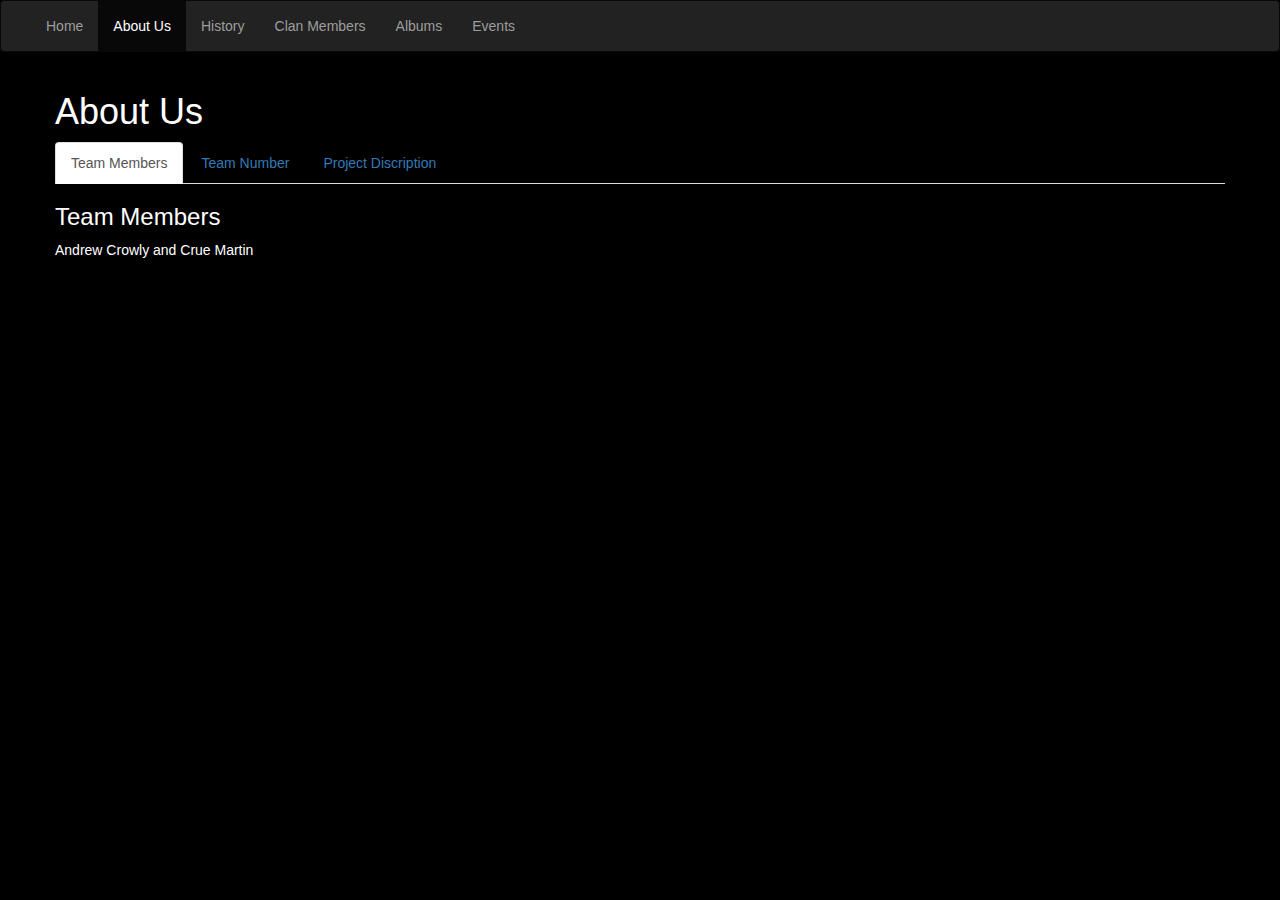
<file: midterm/about.html>
<!DOCTYPE html>
<html>
<head>
	<meta charset="utf-8">
	
	<meta name="viewport" content="width=device-width, initial-scale=1">
	<title>About Us</title>

	<link rel="stylesheet" href="https://maxcdn.bootstrapcdn.com/bootstrap/3.3.7/css/bootstrap.min.css">

	<link rel="stylesheet" type="text/css" href="css/background.css">
</head>
<body>

	<header>
		<nav class="navbar navbar-inverse">
  			<div class="container-fluid">
    			<div class="navbar-header">
      				<button type="button" class="navbar-toggle collapsed" data-toggle="collapse" data-target="#bs-example-navbar-collapse-1">
        			<span class="sr-only">Toggle navigation</span>
        			<span class="icon-bar"></span>
        			<span class="icon-bar"></span>
        			<span class="icon-bar"></span>
      				</button>
      
    			</div>

    			<div class="collapse navbar-collapse" id="bs-example-navbar-collapse-1">
      				<ul class="nav navbar-nav">
        				<li ><a href="index.html">Home <span class="sr-only">(current)</span></a></li>
        				<li class="active"><a href="#">About Us</a></li>
        				<li><a href="history.html">History</a></li>
						<li><a href="members.html">Clan Members</a></li>
						<li ><a href="albums.html">Albums</a></li>
						<li><a href="events.html">Events</a></li>
        
      				</ul>
	    		</div>
	  		</div>
		</nav>
		
		
	</header>

	<main class="container">

		<div class="row">
			<div class="col-m-12">
				<h1>About Us</h1>
			</div>
		</div>

		<div class="row">

			<ul class="nav nav-tabs">
				<li class="active"><a data-toggle="tab" href="#members">Team Members</a></li>
				<li><a data-toggle="tab" href="#number">Team Number</a></li>
				<li><a data-toggle="tab" href="#project">Project Discription</a></li>
				
			</ul>

			<div class="tab-content">
				<div id="members" class="tab-pane fade in active">
					<h3>Team Members</h3>
					<p>Andrew Crowly and Crue Martin</p>
				</div>

				<div id="number" class="tab-pane fade">
					<h3>Team Number</h3>
					<p>5</p>
				</div>

				<div id="project" class="tab-pane fade">
					<h3>Project Discription</h3>
					<p>For the midterm project we decided to make a Band Website for the hip-hop group Wu-Tang Clan. We used six webpages to make the webiste: index.html, about.html, history.html, members.html, albums.html, and events.html. We used a combination of HTML, CSS, Bootstrap and JavaScript to complete the website.</p>
					
				</div>
				
			</div>
			
		</div>

		
	</main>

	<footer>
		
	</footer>


	<!-- jQuery library -->
	<script src="https://ajax.googleapis.com/ajax/libs/jquery/3.3.1/jquery.min.js"></script>

	<!-- Latest compiled JavaScript -->
	<script src="https://maxcdn.bootstrapcdn.com/bootstrap/3.3.7/js/bootstrap.min.js"></script>
</body>
</html>
</file>
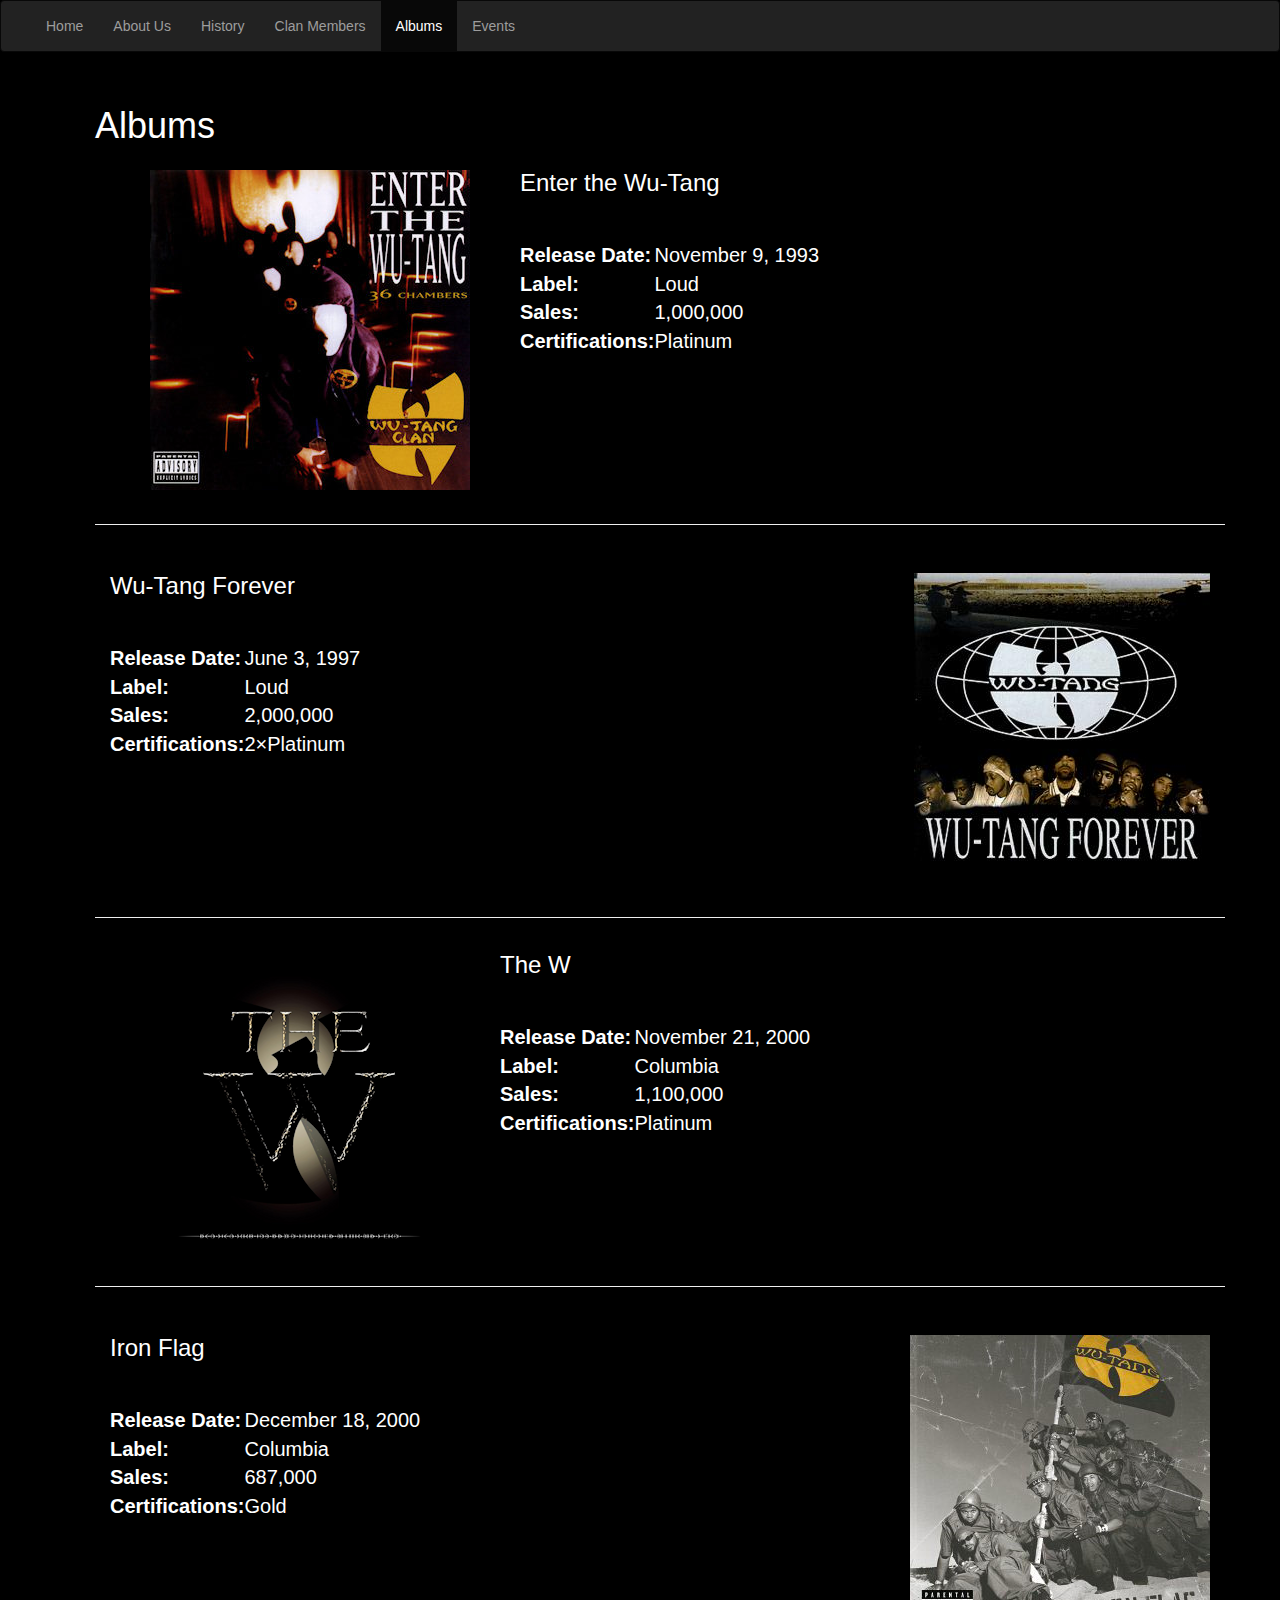
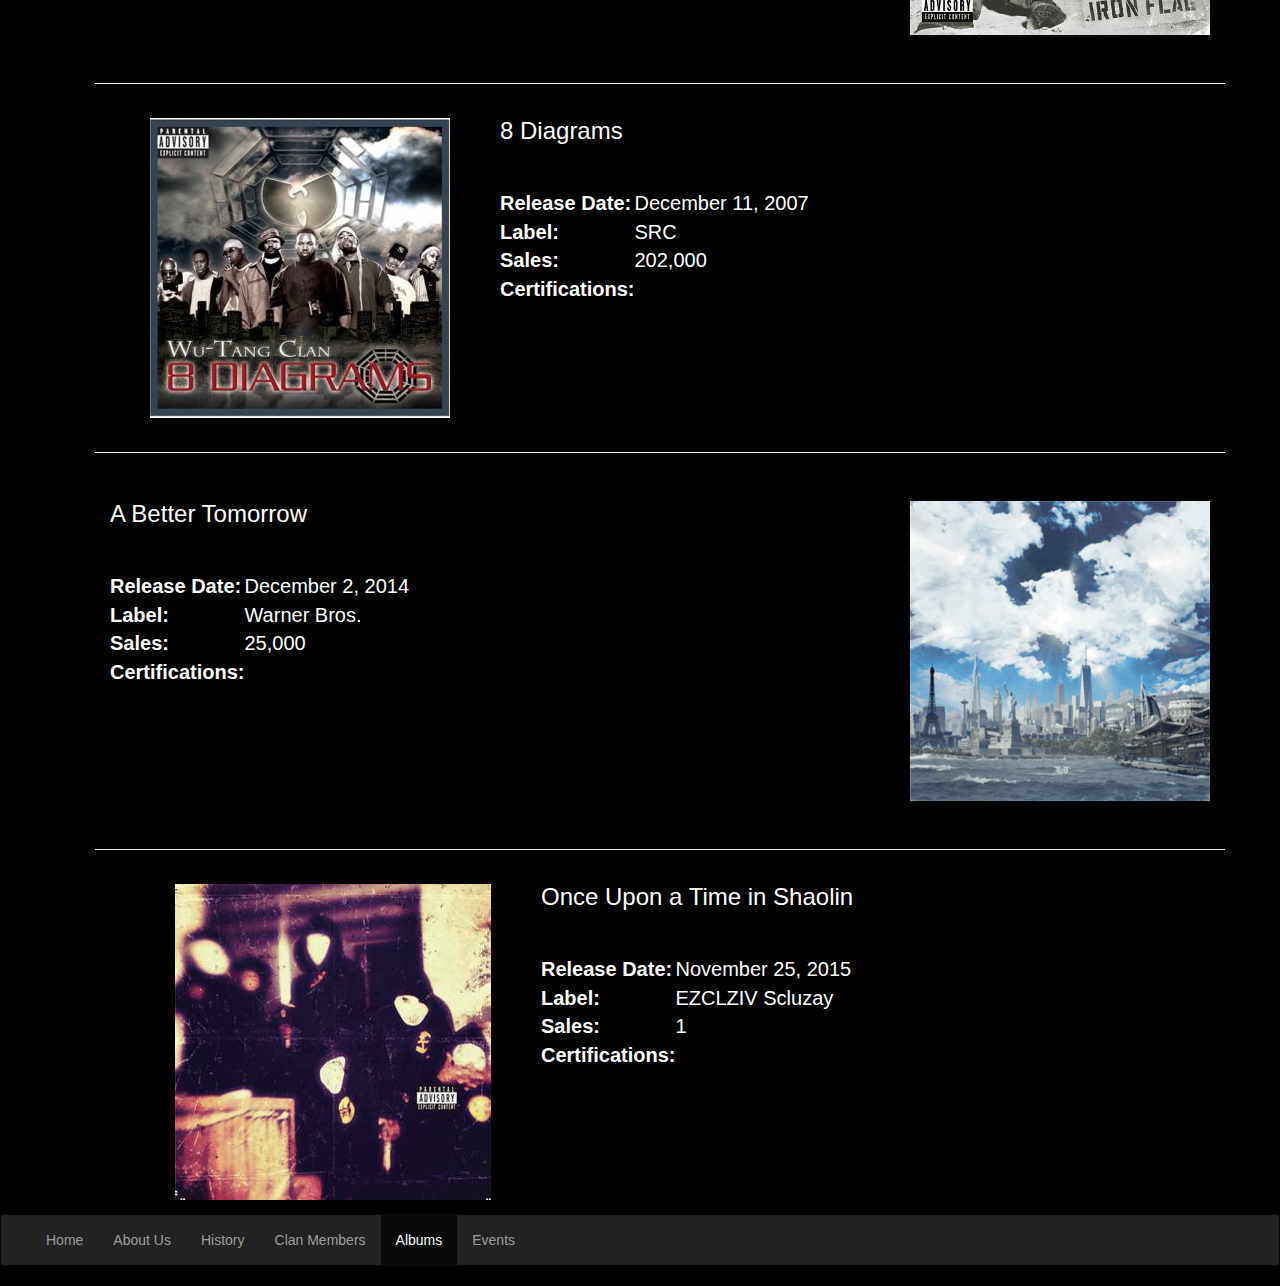
<file: midterm/albums.html>
<!DOCTYPE html>
<html>
<head>
	<meta charset="utf-8">
	<meta name="viewport" content="width=device-width, initial-scale=1">
	<title>Albums</title>

	<link rel="stylesheet" href="https://maxcdn.bootstrapcdn.com/bootstrap/3.3.7/css/bootstrap.min.css">

	<!-- jQuery library -->
	<script src="https://ajax.googleapis.com/ajax/libs/jquery/3.3.1/jquery.min.js"></script>

	<!-- Latest compiled JavaScript -->
	<script src="https://maxcdn.bootstrapcdn.com/bootstrap/3.3.7/js/bootstrap.min.js"></script>

	<link rel="stylesheet" type="text/css" href="css/background.css">

</head>
<body>

	<header >
		<nav class="navbar navbar-inverse">
  			<div class="container-fluid">
    			<div class="navbar-header">
      				<button type="button" class="navbar-toggle collapsed" data-toggle="collapse" data-target="#bs-example-navbar-collapse-1">
        			<span class="sr-only">Toggle navigation</span>
        			<span class="icon-bar"></span>
        			<span class="icon-bar"></span>
        			<span class="icon-bar"></span>
      				</button>
      
    			</div>

    			<div class="collapse navbar-collapse" id="bs-example-navbar-collapse-1">
      				<ul class="nav navbar-nav">
        				<li ><a href="index.html">Home <span class="sr-only">(current)</span></a></li>
        				<li><a href="about.html">About Us</a></li>
        				<li><a href="history.html">History</a></li>
						<li><a href="members.html">Clan Members</a></li>
						<li class="active"><a href="#">Albums</a></li>
						<li><a href="events.html">Events</a></li>
        
      				</ul>
	    		</div>
	  		</div>
		</nav>
		
	</header>

	<main class="container">

		<dir class="row">
			<h1>Albums</h1>
		</dir>
		<!-- first two -->

		<dir class="row">
			<dir class="col-xs-12 col-sm-12 col-md-12 col-lg-12">
				<div class="media">
					<dir class="media-left">
						<a href="images/Wu-TangClanEntertheWu-Tangalbumcover.jpg">
							<img src="images/Wu-TangClanEntertheWu-Tangalbumcover.jpg" class="media-object" alt="Enter the Wu-Tang">
						</a>
						
					</dir>

					<dir class="media-body" style="position: right">
						<h3 class="media-heading">Enter the Wu-Tang</h3>

						<br>
						<br>

						<table style="font-size:15pt">
							<tr>
								<td><strong>Release Date: </strong></td>
								<td>November 9, 1993</td>
							</tr>
							<tr>
								<td><strong>Label:</strong></td>
								<td>Loud</td>
							</tr>
							<tr>
								<td><strong>Sales:</strong></td>
								<td>1,000,000</td>
							</tr>
							<tr>
								<td><strong>Certifications:</strong></td>
								<td>Platinum</td>
							</tr>
							
						</table>
						
					</dir>
					
				</div>
			</dir>
			
		</dir>

		<dir class="row">
			<hr>
		</dir>


		<div class="row">
			<dir class="col-xs-12 col-sm-12 col-md-12 col-lg-12">
				<div class="media">
					<dir class="media-body">
						<h3 class="media-heading">Wu-Tang Forever</h3>
						<br>
						<br>

						<table style="font-size:15pt">
							<tr>
								<td><strong>Release Date: </strong></td>
								<td>June 3, 1997</td>
							</tr>
							<tr>
								<td><strong>Label:</strong></td>
								<td>Loud</td>
							</tr>
							<tr>
								<td><strong>Sales:</strong></td>
								<td>2,000,000</td>
							</tr>
							<tr>
								<td><strong>Certifications:</strong></td>
								<td> 2&times;Platinum</td>
							</tr>
							
						</table>
						
					</dir>
					<div class="media-right">
						<a href="images/Wu-Tang_Forever.jpg">
							<img src="images/Wu-Tang_Forever.jpg" alt="Wu-Tang Forever" class="media-object">
						</a>
						
					</div>
				</div>
			</dir>
		</div>

		<dir class="row">
			<hr>
		</dir>

		<dir class="row">
			<dir class="col-xs-12 col-sm-12 col-md-12 col-lg-12">
				<div class="media">
					<dir class="media-left">
						<a href="images/Wu-Tang_Clan_-_The_W.png">
							<img src="images/Wu-Tang_Clan_-_The_W.png" class="media-object" alt="The W">
						</a>
						
					</dir>

					<dir class="media-body">
						<h3 class="media-heading">The W</h3>

						<br>
						<br>

						<table style="font-size:15pt">
							<tr>
								<td><strong>Release Date: </strong></td>
								<td>November 21, 2000</td>
							</tr>
							<tr>
								<td><strong>Label:</strong></td>
								<td>Columbia</td>
							</tr>
							<tr>
								<td><strong>Sales:</strong></td>
								<td>1,100,000</td>
							</tr>
							<tr>
								<td><strong>Certifications:</strong></td>
								<td>Platinum</td>
							</tr>
							
						</table>
						
					</dir>
					
				</div>
			</dir>
			
		</dir>

		<dir class="row">
			<hr>
		</dir>

		<div class="row">
			<dir class="col-xs-12 col-sm-12 col-md-12 col-lg-12">
				<div class="media">
					<dir class="media-body">
						<h3 class="media-heading">Iron Flag</h3>
						<br>
						<br>

						<table style="font-size:15pt">
							<tr>
								<td><strong>Release Date: </strong></td>
								<td>December 18, 2000</td>
							</tr>
							<tr>
								<td><strong>Label:</strong></td>
								<td>Columbia</td>
							</tr>
							<tr>
								<td><strong>Sales:</strong></td>
								<td>687,000</td>
							</tr>
							<tr>
								<td><strong>Certifications:</strong></td>
								<td>Gold</td>
							</tr>
							
						</table>
						
					</dir>
					<div class="media-right">
						<a href="images/Ironflagcover.jpg">
							<img src="images/Ironflagcover.jpg" alt="Iron Flag" class="media-object">
						</a>
						
					</div>
				</div>
			</dir>
		</div>

		<dir class="row">
			<hr>
		</dir>

		<dir class="row">
			<dir class="col-xs-12 col-sm-12 col-md-12 col-lg-12">
				<div class="media">
					<dir class="media-left">
						<a href="images/WuTang8Diagrams.jpg">
							<img src="images/WuTang8Diagrams.jpg" class="media-object" alt="8 Diagrams">
						</a>
						
					</dir>

					<dir class="media-body">
						<h3 class="media-heading">8 Diagrams</h3>

						<br>
						<br>

						<table style="font-size:15pt">
							<tr>
								<td><strong>Release Date: </strong></td>
								<td>December 11, 2007</td>
							</tr>
							<tr>
								<td><strong>Label:</strong></td>
								<td>SRC</td>
							</tr>
							<tr>
								<td><strong>Sales:</strong></td>
								<td>202,000</td>
							</tr>
							<tr>
								<td><strong>Certifications:</strong></td>
								<td></td>
							</tr>
							
						</table>
						
					</dir>
					
				</div>
			</dir>
			
		</dir>

		<dir class="row">
			<hr>
		</dir>

		<div class="row">
			<dir class="col-xs-12 col-sm-12 col-md-12 col-lg-12">
				<div class="media">
					<dir class="media-body">
						<h3 class="media-heading">A Better Tomorrow</h3>
						<br>
						<br>

						<table style="font-size:15pt">
							<tr>
								<td><strong>Release Date: </strong></td>
								<td>December 2, 2014</td>
							</tr>
							<tr>
								<td><strong>Label:</strong></td>
								<td>Warner Bros.</td>
							</tr>
							<tr>
								<td><strong>Sales:</strong></td>
								<td>25,000</td>
							</tr>
							<tr>
								<td><strong>Certifications:</strong></td>
								<td></td>
							</tr>
							
						</table>
						
					</dir>
					<div class="media-right">
						<a href="images/Wu-Tang_Clan_A_Better_Tomorrow.jpg">
							<img src="images/Wu-Tang_Clan_A_Better_Tomorrow.jpg" alt="A Better Tomorrow" class="media-object">
						</a>
						
					</div>
				</div>
			</dir>
		</div>

		<dir class="row">
			<hr>
		</dir>

		<dir class="row">
			<dir class="col-s-12 col-m-12 col-l-12">
				<div class="media">
					<dir class="media-left">
						<a href="images/Once_Upon_A_Time_In_Shaolin_cover.jpg">
							<img src="images/Once_Upon_A_Time_In_Shaolin_cover.jpg" class="media-object" alt="Once Upon a Time in Shaolin">
						</a>
						
					</dir>

					<dir class="media-body">
						<h3 class="media-heading">Once Upon a Time in Shaolin</h3>

						<br>
						<br>

						<table style="font-size:15pt">
							<tr>
								<td><strong>Release Date: </strong></td>
								<td>November 25, 2015</td>
							</tr>
							<tr>
								<td><strong>Label:</strong></td>
								<td>EZCLZIV Scluzay</td>
							</tr>
							<tr>
								<td><strong>Sales:</strong></td>
								<td>1</td>
							</tr>
							<tr>
								<td><strong>Certifications:</strong></td>
								<td></td>
							</tr>
							
						</table>
						
					</dir>
					
				</div>
			</dir>
			
		</dir>

			
			
	</main>


	<footer>

		<nav class="navbar navbar-inverse">
  			<div class="container-fluid">
    			<div class="navbar-header">
      				<button type="button" class="navbar-toggle collapsed" data-toggle="collapse" data-target="#bs-example-navbar-collapse-1">
        			<span class="sr-only">Toggle navigation</span>
        			<span class="icon-bar"></span>
        			<span class="icon-bar"></span>
        			<span class="icon-bar"></span>
      				</button>
      
    			</div>

    			<div class="collapse navbar-collapse" id="bs-example-navbar-collapse-1">
      				<ul class="nav navbar-nav">
        				<li ><a href="index.html">Home <span class="sr-only">(current)</span></a></li>
        				<li><a href="about.html">About Us</a></li>
        				<li><a href="history.html">History</a></li>
						<li><a href="members.html">Clan Members</a></li>
						<li class="active"><a href="#">Albums</a></li>
						<li><a href="events.html">Events</a></li>
        
      				</ul>
	    		</div>
	  		</div>
		</nav>
		
		
	</footer>



	
</body>
</html>
</file>
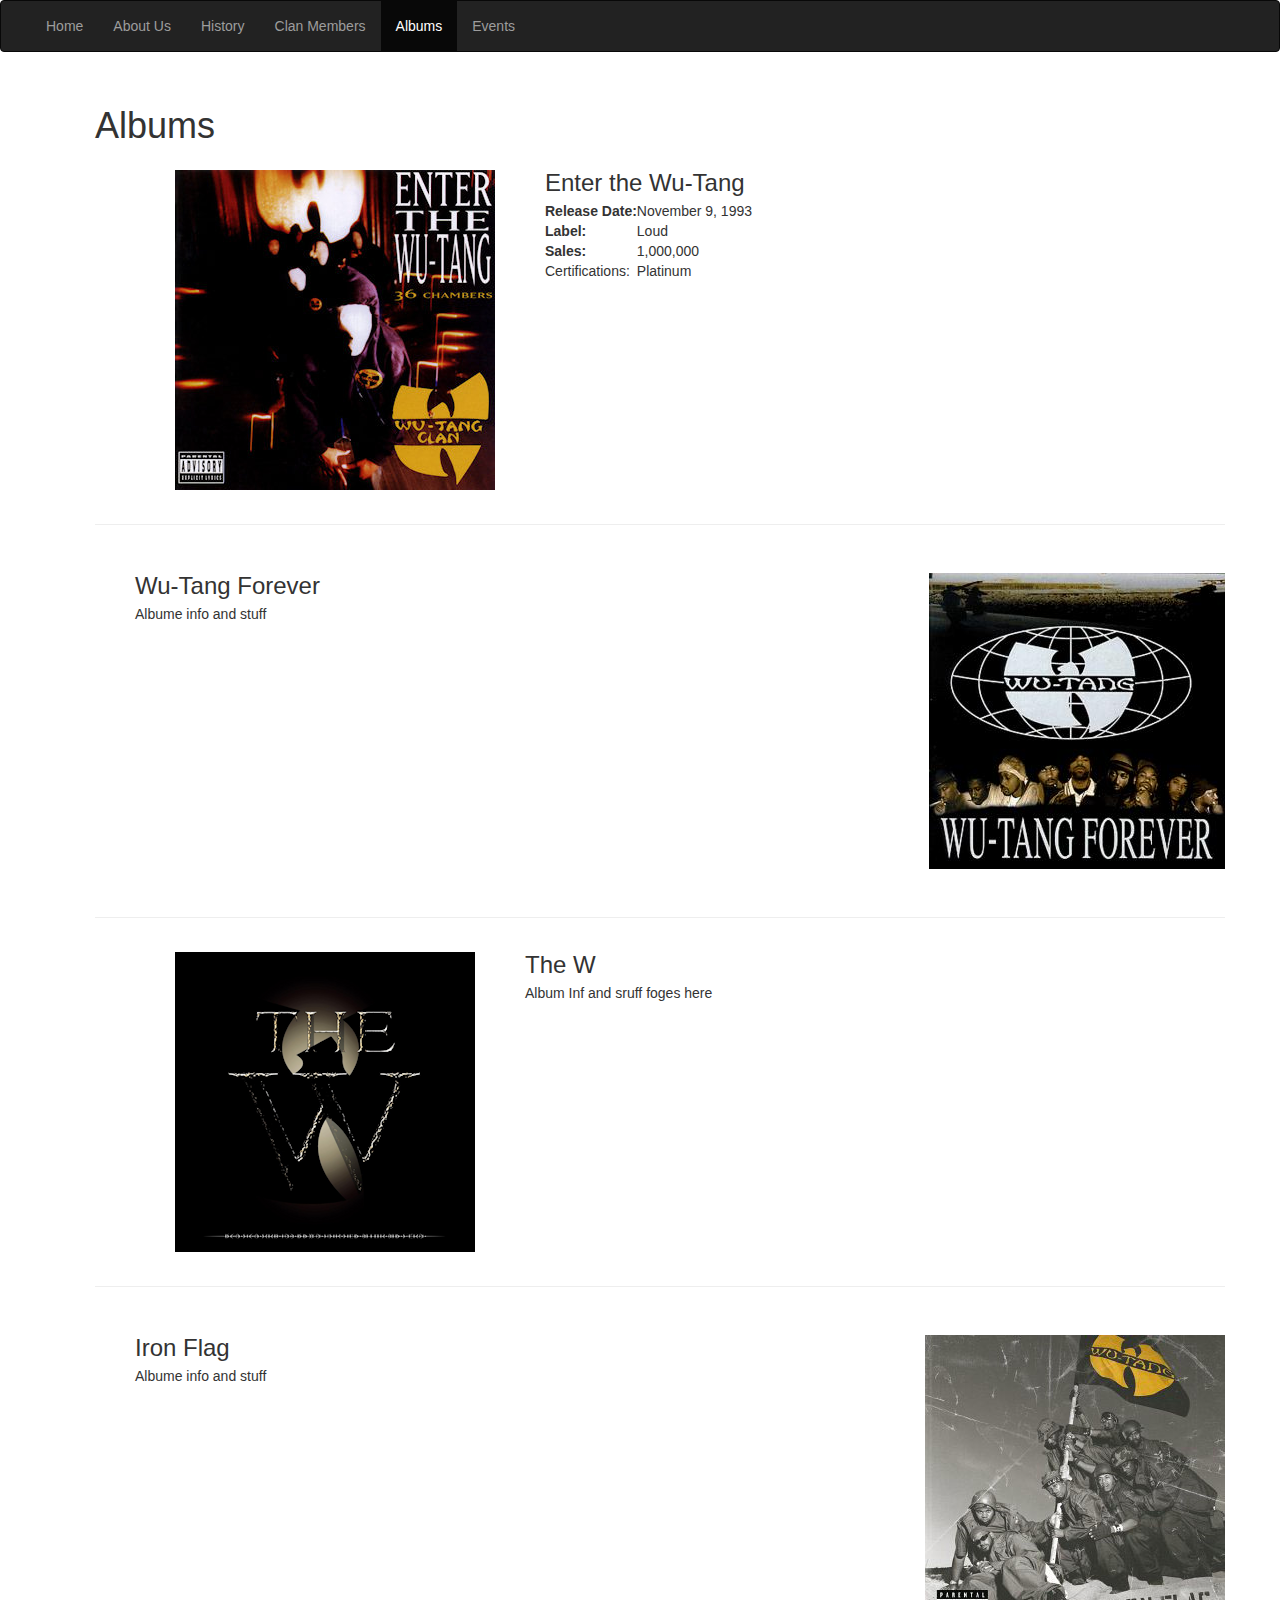
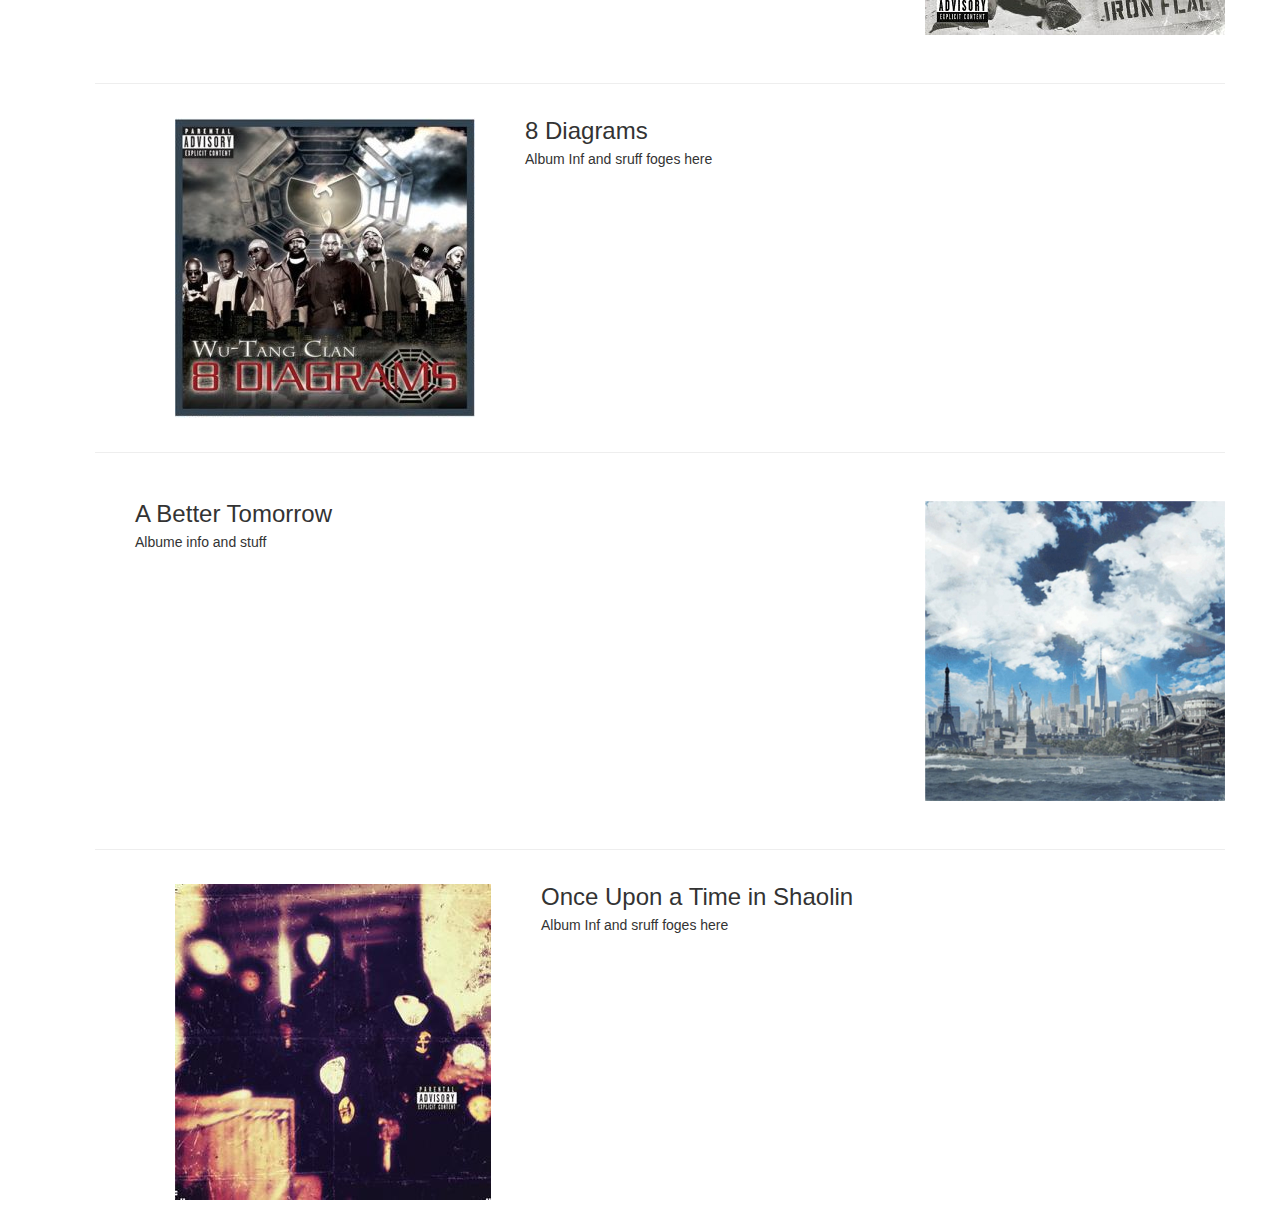
<file: midterm/disc.html>
<!DOCTYPE html>
<html>
<head>
	<meta charset="utf-8">
	<meta name="viewport" content="width=device-width, initial-scale=1">
	<title>Discographey</title>

	<link rel="stylesheet" href="https://maxcdn.bootstrapcdn.com/bootstrap/3.3.7/css/bootstrap.min.css">


</head>
<body>

	<header >
		<nav class="navbar navbar-inverse">
  			<div class="container-fluid">
    			<div class="navbar-header">
      				<button type="button" class="navbar-toggle collapsed" data-toggle="collapse" data-target="#bs-example-navbar-collapse-1">
        			<span class="sr-only">Toggle navigation</span>
        			<span class="icon-bar"></span>
        			<span class="icon-bar"></span>
        			<span class="icon-bar"></span>
      				</button>
      
    			</div>

    			<div class="collapse navbar-collapse" id="bs-example-navbar-collapse-1">
      				<ul class="nav navbar-nav">
        				<li ><a href="#index.html">Home <span class="sr-only">(current)</span></a></li>
        				<li><a href="#">About Us</a></li>
        				<li><a href="#">History</a></li>
						<li><a href="#">Clan Members</a></li>
						<li class="active"><a href="#">Albums</a></li>
						<li><a href="#">Events</a></li>
        
      				</ul>
	    		</div>
	  		</div>
		</nav>
		
	</header>

	<main class="container">

		<dir class="row">
			<h1>Albums</h1>
		</dir>
		<!-- first two -->

		<dir class="row">
			<dir class="col-m-12">
				<div class="media">
					<dir class="media-left">
						<a href="images/Wu-TangClanEntertheWu-Tangalbumcover.jpg">
							<img src="images/Wu-TangClanEntertheWu-Tangalbumcover.jpg" class="media-object" alt="Enter the Wu-Tang">
						</a>
						
					</dir>

					<dir class="media-body">
						<h3 class="media-heading">Enter the Wu-Tang</h3>

						<table>
							<tr>
								<td><strong>Release Date:</strong></td>
								<td>November 9, 1993</td>
							</tr>
							<tr>
								<td><strong>Label:</strong></td>
								<td>Loud</td>
							</tr>
							<tr>
								<td><strong>Sales:</strong></td>
								<td>1,000,000</td>
							</tr>
							<tr>
								<td><span>Certifications:</span></td>
								<td>Platinum</td>
							</tr>
							
						</table>
						
					</dir>
					
				</div>
			</dir>
			
		</dir>

		<dir class="row">
			<hr>
		</dir>


		<div class="row">
			<dir class="col-m-12">
				<div class="media">
					<dir class="media-body">
						<h3 class="media-heading">Wu-Tang Forever</h3>
						<p>Albume info and stuff</p>
						
					</dir>
					<div class="media-right">
						<a href="images/Wu-Tang_Forever.jpg">
							<img src="images/Wu-Tang_Forever.jpg" alt="Wu-Tang Forever" class="media-object">
						</a>
						
					</div>
				</div>
			</dir>
		</div>

		<dir class="row">
			<hr>
		</dir>

		<dir class="row">
			<dir class="col-m-12">
				<div class="media">
					<dir class="media-left">
						<a href="images/Wu-Tang_Clan_-_The_W.png">
							<img src="images/Wu-Tang_Clan_-_The_W.png" class="media-object" alt="The W">
						</a>
						
					</dir>

					<dir class="media-body">
						<h3 class="media-heading">The W</h3>

						<p>Album Inf and sruff foges here</p>
						
					</dir>
					
				</div>
			</dir>
			
		</dir>

		<dir class="row">
			<hr>
		</dir>

		<div class="row">
			<dir class="col-m-12">
				<div class="media">
					<dir class="media-body">
						<h3 class="media-heading">Iron Flag</h3>
						<p>Albume info and stuff</p>
						
					</dir>
					<div class="media-right">
						<a href="images/Ironflagcover.jpg">
							<img src="images/Ironflagcover.jpg" alt="Iron Flag" class="media-object">
						</a>
						
					</div>
				</div>
			</dir>
		</div>

		<dir class="row">
			<hr>
		</dir>

		<dir class="row">
			<dir class="col-m-12">
				<div class="media">
					<dir class="media-left">
						<a href="images/WuTang8Diagrams.jpg">
							<img src="images/WuTang8Diagrams.jpg" class="media-object" alt="8 Diagrams">
						</a>
						
					</dir>

					<dir class="media-body">
						<h3 class="media-heading">8 Diagrams</h3>

						<p>Album Inf and sruff foges here</p>
						
					</dir>
					
				</div>
			</dir>
			
		</dir>

		<dir class="row">
			<hr>
		</dir>

		<div class="row">
			<dir class="col-m-12">
				<div class="media">
					<dir class="media-body">
						<h3 class="media-heading">A Better Tomorrow</h3>
						<p>Albume info and stuff</p>
						
					</dir>
					<div class="media-right">
						<a href="images/Wu-Tang_Clan_A_Better_Tomorrow.jpg">
							<img src="images/Wu-Tang_Clan_A_Better_Tomorrow.jpg" alt="A Better Tomorrow" class="media-object">
						</a>
						
					</div>
				</div>
			</dir>
		</div>

		<dir class="row">
			<hr>
		</dir>

		<dir class="row">
			<dir class="col-m-12">
				<div class="media">
					<dir class="media-left">
						<a href="images/Once_Upon_A_Time_In_Shaolin_cover.jpg">
							<img src="images/Once_Upon_A_Time_In_Shaolin_cover.jpg" class="media-object" alt="Once Upon a Time in Shaolin">
						</a>
						
					</dir>

					<dir class="media-body">
						<h3 class="media-heading">Once Upon a Time in Shaolin</h3>

						<p>Album Inf and sruff foges here</p>
						
					</dir>
					
				</div>
			</dir>
			
		</dir>

			
			
	</main>


	<footer>
		
	</footer>



	<!-- jQuery library -->
	<script src="https://ajax.googleapis.com/ajax/libs/jquery/3.3.1/jquery.min.js"></script>

	<!-- Latest compiled JavaScript -->
	<script src="https://maxcdn.bootstrapcdn.com/bootstrap/3.3.7/js/bootstrap.min.js"></script>
</body>
</html>
</file>
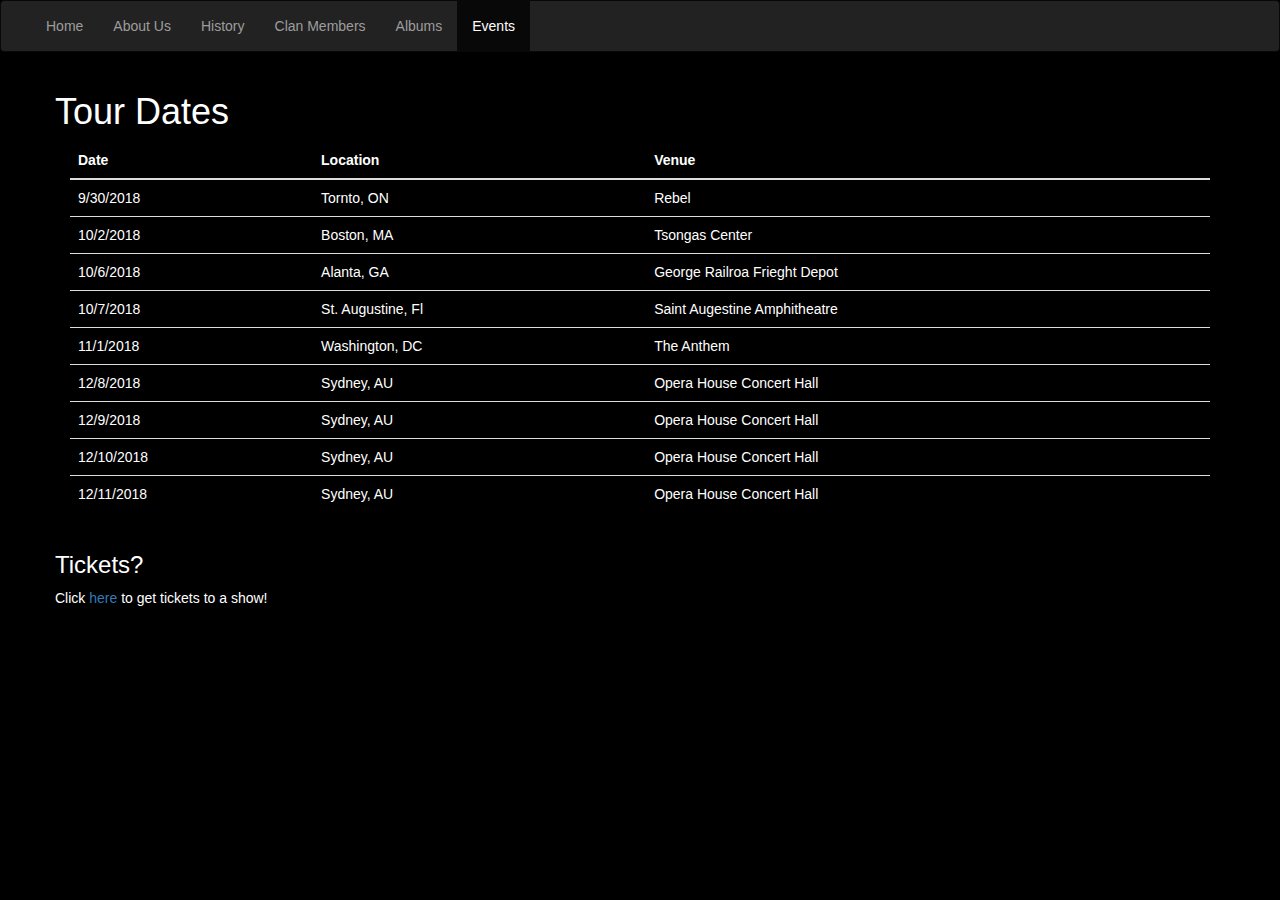
<file: midterm/events.html>
<!DOCTYPE html>
<html>
<head>
	<meta charset="utf-8">
	<meta name="viewport" content="width=device-width, initial-scale=1">
	<title>Events</title>



	<link rel="stylesheet" href="https://maxcdn.bootstrapcdn.com/bootstrap/3.3.7/css/bootstrap.min.css">

	<!-- jQuery library -->
	<script src="https://ajax.googleapis.com/ajax/libs/jquery/3.3.1/jquery.min.js"></script>

	<!-- Latest compiled JavaScript -->
	<script src="https://maxcdn.bootstrapcdn.com/bootstrap/3.3.7/js/bootstrap.min.js"></script>

	<link rel="stylesheet" type="text/css" href="css/background.css">


</head>
<body>

	<header>
		<nav class="navbar navbar-inverse">
  			<div class="container-fluid">
    			<div class="navbar-header">
      				<button type="button" class="navbar-toggle collapsed" data-toggle="collapse" data-target="#bs-example-navbar-collapse-1">
        			<span class="sr-only">Toggle navigation</span>
        			<span class="icon-bar"></span>
        			<span class="icon-bar"></span>
        			<span class="icon-bar"></span>
      				</button>
      
    			</div>

    			<div class="collapse navbar-collapse" id="bs-example-navbar-collapse-1">
      				<ul class="nav navbar-nav">
        				<li ><a href="index.html">Home <span class="sr-only">(current)</span></a></li>
        				<li><a href="about.html">About Us</a></li>
        				<li><a href="history.html">History</a></li>
						<li><a href="members.html">Clan Members</a></li>
						<li><a href="albums.html">Albums</a></li>
						<li class="active"><a href="#">Events</a></li>
        
      				</ul>
	    		</div>
	  		</div>
		</nav>
		
	</header>

	<main class="container">

		<div class="row">

			<h1>Tour Dates</h1>
			
		</div>

		<div>
			<table id="override"class="table">

				<thead>
					<tr>
						<th>Date</th>
						<th>Location</th>
						<th>Venue</th>
					</tr>
				</thead>

				<tbody>

					<tr>
						<td>9/30/2018</td>
						<td>Tornto, ON</td>
						<td>Rebel</td>
					</tr>

					<tr>
						<td>10/2/2018</td>
						<td>Boston, MA</td>
						<td>Tsongas Center</td>
					</tr>

					<tr>
						<td>10/6/2018</td>
						<td>Alanta, GA</td>
						<td>George Railroa Frieght Depot</td>
						
					</tr>

					<tr>
						<td>10/7/2018</td>
						<td>St. Augustine, Fl</td>
						<td>Saint Augestine Amphitheatre</td>
					</tr>

					<tr>
						<td>11/1/2018</td>
						<td>Washington, DC</td>
						<td>The Anthem</td>
					</tr>

					<tr>
						<td>12/8/2018</td>
						<td>Sydney, AU</td>
						<td>Opera House Concert Hall</td>
						
					</tr>

					<tr>
						<td>12/9/2018</td>
						<td>Sydney, AU</td>
						<td>Opera House Concert Hall</td>
					</tr>

					<tr>
						<td>12/10/2018</td>
						<td>Sydney, AU</td>
						<td>Opera House Concert Hall</td>
					</tr>

					<tr>
						<td>12/11/2018</td>
						<td>Sydney, AU</td>
						<td>Opera House Concert Hall</td>
					</tr>
					
				</tbody>
				
			</table>
		</div>

		<div class="row">
			<h3>Tickets?</h3>
			<p>Click <a href="tickets.html">here</a> to get tickets to a show!</p>
		</div>

		
	</main>

	<footer>

		
	</footer>

</body>
</html>
</file>
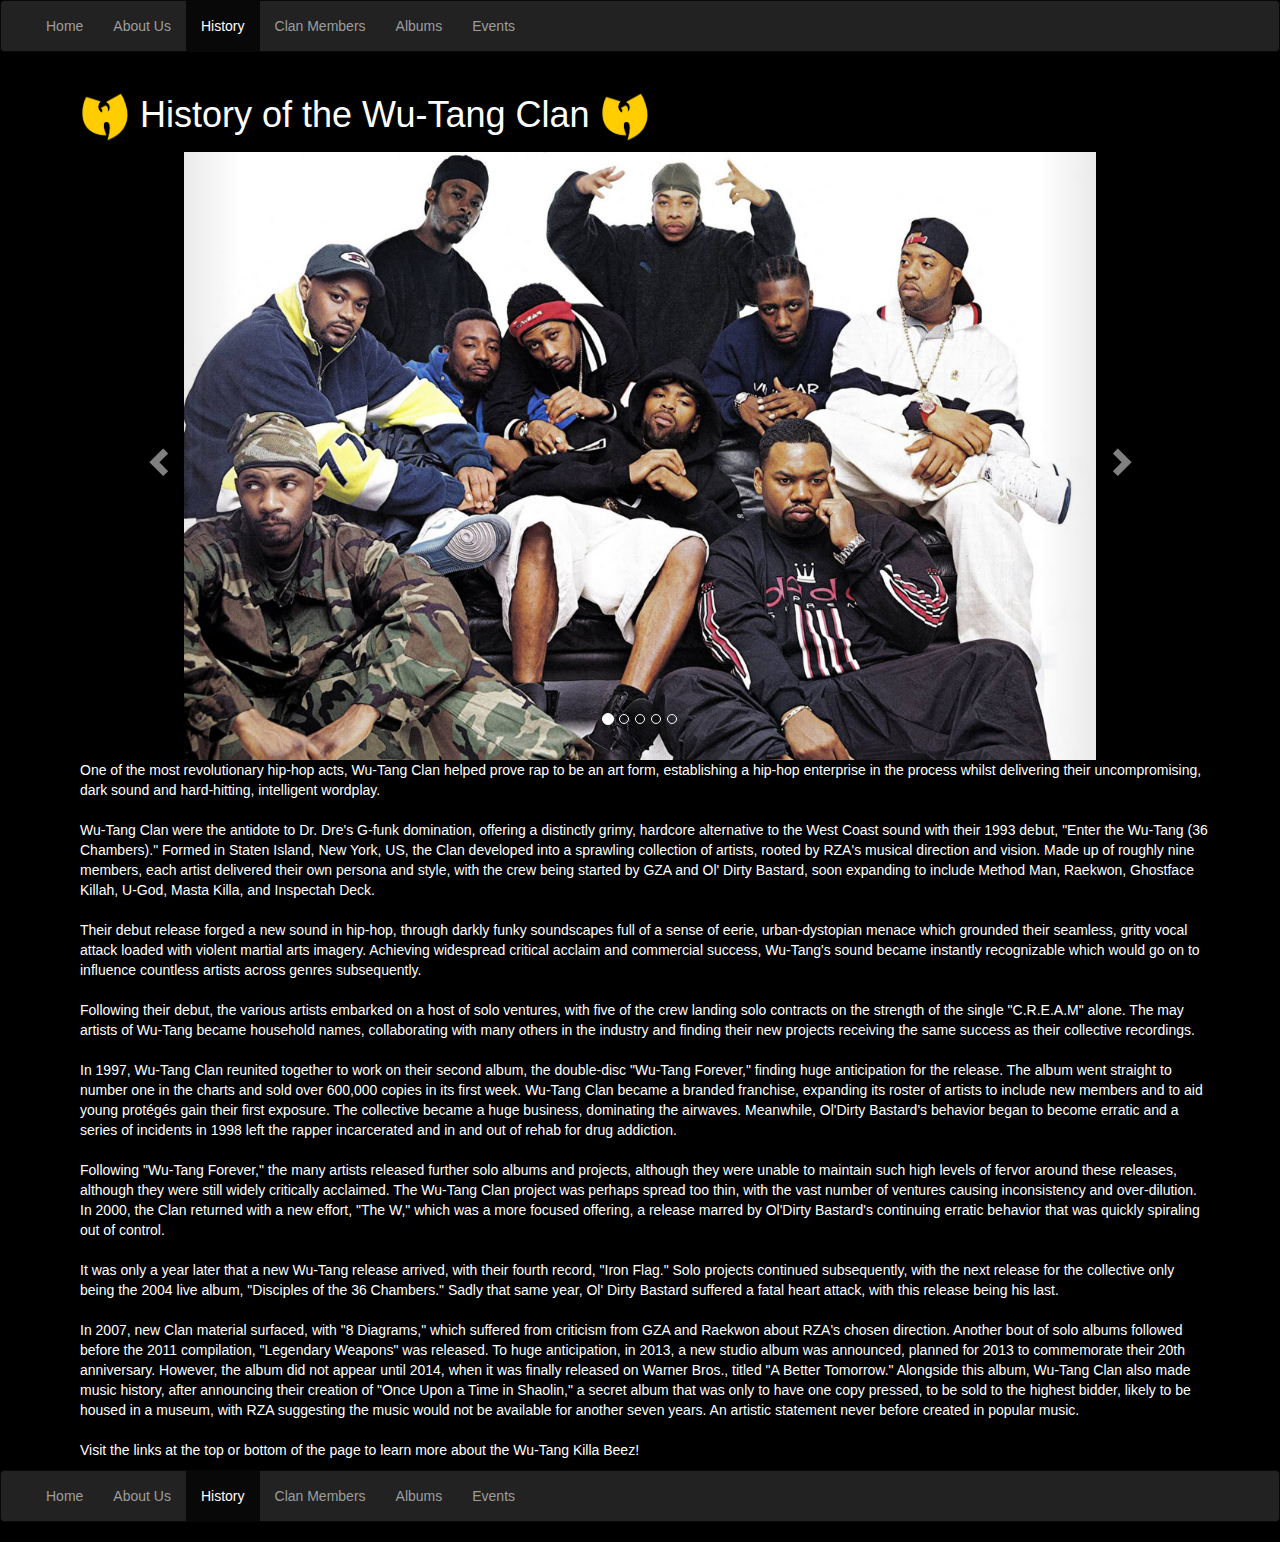
<file: midterm/history.html>
<!DOCTYPE html>
<html lang="en">
<head>
   <meta charset="utf-8">
   <meta name="viewport" content="width=device-width, initial-scale=1">
   <title>Wu-Tang Clan - History</title>
    <!-- Latest compiled and minified CSS -->
<link rel="stylesheet" href="https://maxcdn.bootstrapcdn.com/bootstrap/3.3.7/css/bootstrap.min.css">
<script src="https://ajax.googleapis.com/ajax/libs/jquery/3.3.1/jquery.min.js"></script>
  <script src="https://maxcdn.bootstrapcdn.com/bootstrap/3.3.7/js/bootstrap.min.js"></script>
<style>
body{

	background-color: black;
	<!-- background-image: url('images/wutangBackground1.png'); 
	background-attachment: fixed;
	background-size: 300px 300px; -->
	}
	

	
h1, p {
	color: white;
	padding-left: 10px;
}

.carousel-inner > .item > img{
	margin:auto;
	width: 80%;
	height: 80%;
}
</style>
</head>


<header>
<nav class="navbar navbar-inverse">
  <div class="container-fluid">
    <div class="navbar-header">
      <button type="button" class="navbar-toggle collapsed" data-toggle="collapse" data-target="#bs-example-navbar-collapse-1">
        <span class="sr-only">Toggle navigation</span>
        <span class="icon-bar"></span>
        <span class="icon-bar"></span>
        <span class="icon-bar"></span>
      </button>
      
    </div>

    <div class="collapse navbar-collapse" id="bs-example-navbar-collapse-1">
     <ul class="nav navbar-nav">
        <li><a href="index.html">Home</a></li>
        <li><a href="about.html">About Us</a></li>
		<li class="active"><a href="history.html">History</a></li>
		<li><a href="members.html">Clan Members</a></li>
		<li><a href="albums.html">Albums</a></li>
		<li><a href="events.html">Events</a></li>
        
      </ul>
    </div>
  </div>
</nav>
</header>

<body>
	<div class ="container">
		<h1><img src="images/wutangBackground1.png" width = "50" height="50"> History of the Wu-Tang Clan <img src="images/wutangBackground1.png" width = "50" height="50"></h1>
	
		
	<div id="myCarousel" class="carousel slide" data-ride="carousel">
	<!-- Indicators -->
	<ol class="carousel-indicators">
		<li data-target="#myCarousel" data-slide-to="0" class="active"></li>
		<li data-target="#myCarousel" data-slide-to="1"></li>
		<li data-target="#myCarousel" data-slide-to="2"></li>
		<li data-target="#myCarousel" data-slide-to="3"></li>
		<li data-target="#myCarousel" data-slide-to="4"></li>
	</ol>

	<!-- Wrapper for slides -->
	<div class="carousel-inner">
		<div class="item active">
		<img src="images/group1.jpg" height="200px" width="200px" alt="Wu-Tang Clan">
		</div>

		<div class="item">
		<img src="images/group2.jpg" height="200px" width="200px" alt="Wu-Tang Clan">
		</div>

		<div class="item">
		<img src="images/group3.jpg" height="200px" width="200px" alt="Wu-Tang Clan">
		</div>
		
		<div class="item">
		<img src="images/group4.jpg" height="200px" width="200px" alt="Wu-Tang Clan">
		</div>
		
		<div class="item">
		<img src="images/group5.jpg" height="200px" width="200px" alt="Wu-Tang Clan">
		</div>
	</div>

	<!-- Left and right controls -->
	<a class="left carousel-control" href="#myCarousel" data-slide="prev">
		<span class="glyphicon glyphicon-chevron-left"></span>
		<span class="sr-only">Previous</span>
	</a>
	<a class="right carousel-control" href="#myCarousel" data-slide="next">
		<span class="glyphicon glyphicon-chevron-right"></span>
		<span class="sr-only">Next</span>
	</a>
	</div>
		
		
		<p>
		One of the most revolutionary hip-hop acts, Wu-Tang Clan helped prove rap to be an art form, establishing a hip-hop enterprise in the process whilst delivering their uncompromising, dark sound and hard-hitting, intelligent wordplay.
		<br><br>
		Wu-Tang Clan were the antidote to Dr. Dre's G-funk domination, offering a distinctly grimy, hardcore alternative to the West Coast sound with their 1993 debut, "Enter the Wu-Tang (36 Chambers)." Formed in Staten Island, New York, US, the Clan developed into a sprawling collection of artists, rooted by RZA's musical direction and vision. Made up of roughly nine members, each artist delivered their own persona and style, with the crew being started by GZA and Ol' Dirty Bastard, soon expanding to include Method Man, Raekwon, Ghostface Killah, U-God, Masta Killa, and Inspectah Deck.
		<br><br>
		Their debut release forged a new sound in hip-hop, through darkly funky soundscapes full of a sense of eerie, urban-dystopian menace which grounded their seamless, gritty vocal attack loaded with violent martial arts imagery. Achieving widespread critical acclaim and commercial success, Wu-Tang's sound became instantly recognizable which would go on to influence countless artists across genres subsequently.
		<br><br>
		Following their debut, the various artists embarked on a host of solo ventures, with five of the crew landing solo contracts on the strength of the single "C.R.E.A.M" alone. The may artists of Wu-Tang became household names, collaborating with many others in the industry and finding their new projects receiving the same success as their collective recordings.
		<br><br>
		In 1997, Wu-Tang Clan reunited together to work on their second album, the double-disc "Wu-Tang Forever," finding huge anticipation for the release. The album went straight to number one in the charts and sold over 600,000 copies in its first week. Wu-Tang Clan became a branded franchise, expanding its roster of artists to include new members and to aid young protégés gain their first exposure. The collective became a huge business, dominating the airwaves. Meanwhile, Ol'Dirty Bastard's behavior began to become erratic and a series of incidents in 1998 left the rapper incarcerated and in and out of rehab for drug addiction.
		<br><br>
		Following "Wu-Tang Forever," the many artists released further solo albums and projects, although they were unable to maintain such high levels of fervor around these releases, although they were still widely critically acclaimed. The Wu-Tang Clan project was perhaps spread too thin, with the vast number of ventures causing inconsistency and over-dilution. In 2000, the Clan returned with a new effort, "The W," which was a more focused offering, a release marred by Ol'Dirty Bastard's continuing erratic behavior that was quickly spiraling out of control.
		<br><br>
		It was only a year later that a new Wu-Tang release arrived, with their fourth record, "Iron Flag." Solo projects continued subsequently, with the next release for the collective only being the 2004 live album, "Disciples of the 36 Chambers." Sadly that same year, Ol' Dirty Bastard suffered a fatal heart attack, with this release being his last.
		<br><br>
		In 2007, new Clan material surfaced, with "8 Diagrams," which suffered from criticism from GZA and Raekwon about RZA's chosen direction. Another bout of solo albums followed before the 2011 compilation, "Legendary Weapons" was released. To huge anticipation, in 2013, a new studio album was announced, planned for 2013 to commemorate their 20th anniversary. However, the album did not appear until 2014, when it was finally released on Warner Bros., titled "A Better Tomorrow." Alongside this album, Wu-Tang Clan also made music history, after announcing their creation of "Once Upon a Time in Shaolin," a secret album that was only to have one copy pressed, to be sold to the highest bidder, likely to be housed in a museum, with RZA suggesting the music would not be available for another seven years. An artistic statement never before created in popular music.
		<br><br>
		Visit the links at the top or bottom of the page to learn more about the Wu-Tang Killa Beez!
		</p>
		
		
		
		
		
	</div>




</body>

<footer>
<nav class="navbar navbar-inverse">
  <div class="container-fluid">
    <div class="navbar-header">
      <button type="button" class="navbar-toggle collapsed" data-toggle="collapse" data-target="#bs-example-navbar-collapse-1">
        <span class="sr-only">Toggle navigation</span>
        <span class="icon-bar"></span>
        <span class="icon-bar"></span>
        <span class="icon-bar"></span>
      </button>
      
    </div>

       <div class="collapse navbar-collapse" id="bs-example-navbar-collapse-1">
      <ul class="nav navbar-nav">
        <li><a href="index.html">Home</a></li>
        <li><a href="about.html">About Us</a></li>
		<li class="active"><a href="history.html">History</a></li>
		<li><a href="members.html">Clan Members</a></li>
		<li><a href="albums.html">Albums</a></li>
		<li><a href="events.html">Events</a></li>
        
      </ul>
    </div>
  </div>
</nav>
</footer>
</html>
</file>
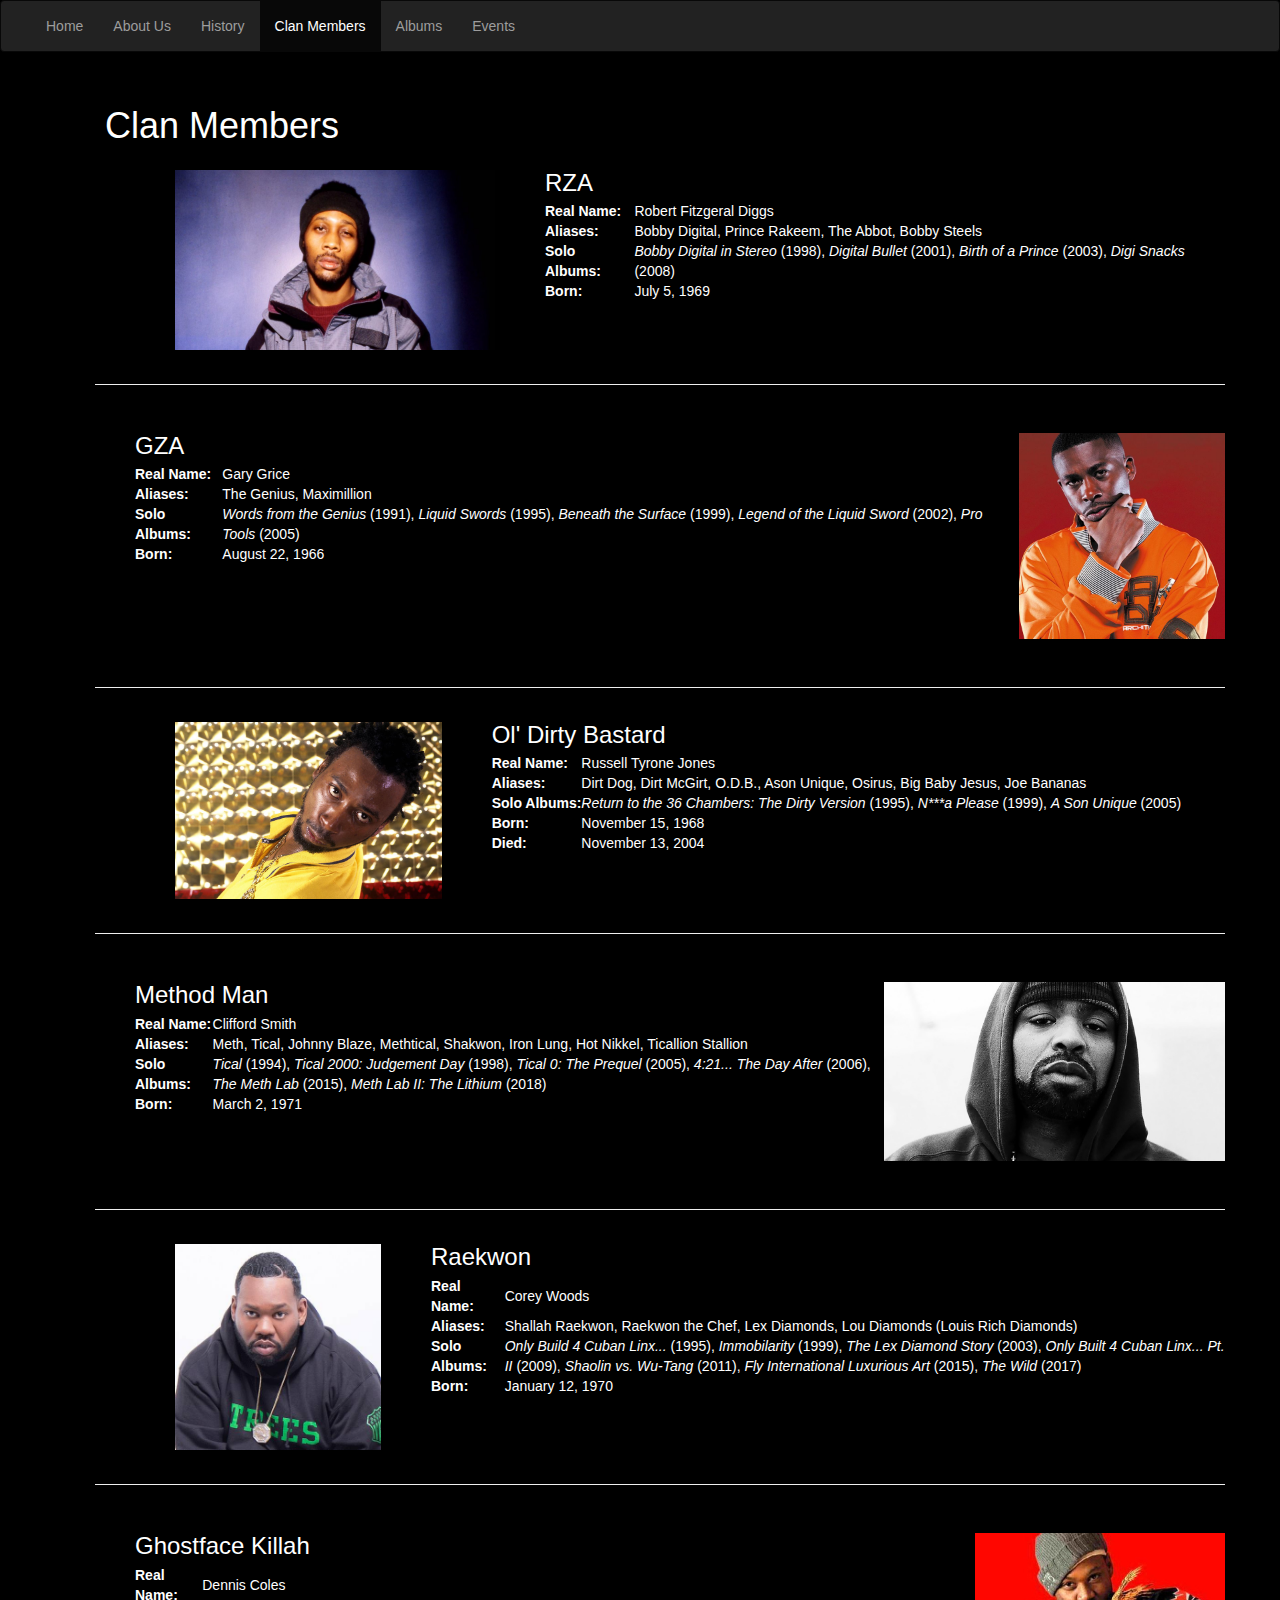
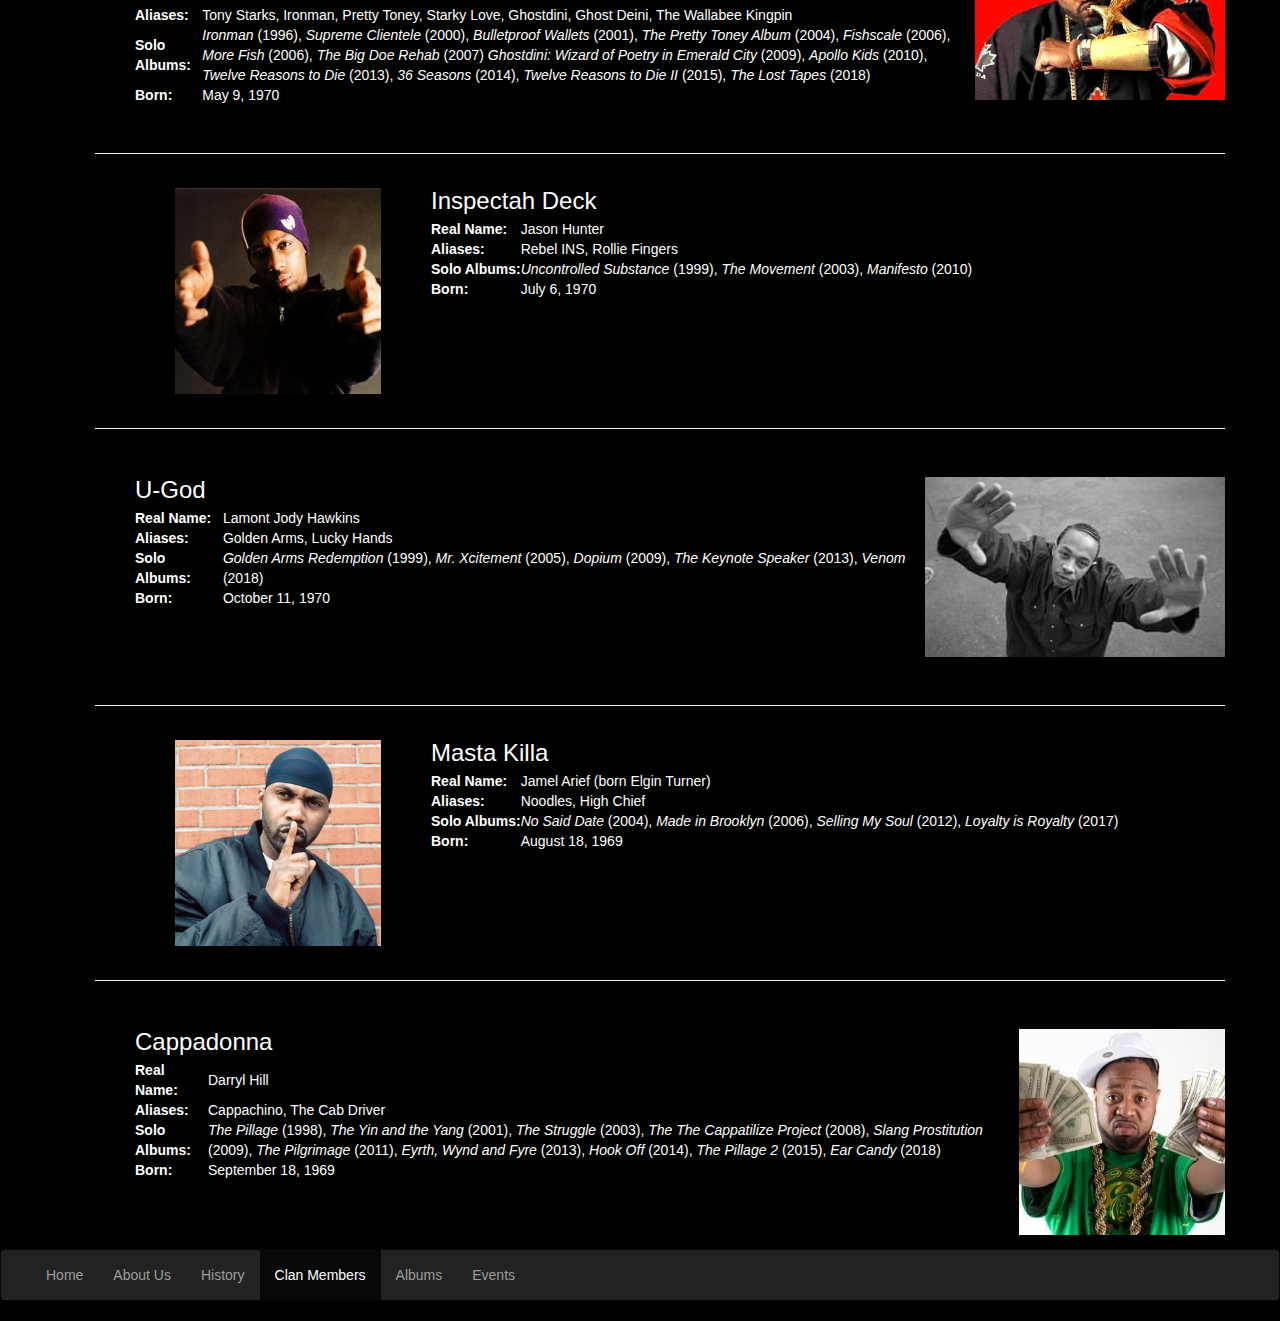
<file: midterm/members.html>
<!DOCTYPE html>
<html lang="en">
<head>
   <meta charset="utf-8">
   <meta name="viewport" content="width=device-width, initial-scale=1">
   <title>Wu-Tang Clan - Members</title>
    <!-- Latest compiled and minified CSS -->
<link rel="stylesheet" href="https://maxcdn.bootstrapcdn.com/bootstrap/3.3.7/css/bootstrap.min.css">

<style>
body{

	background-color: black;
	<!-- background-image: url('images/wutangBackground1.png'); 
	background-attachment: fixed;
	background-size: 300px 300px; -->
	}
	

	
h1, main {
	color: white;
	padding-left: 10px;
}
	
	
</style>
</head>


<header>
<nav class="navbar navbar-inverse">
  <div class="container-fluid">
    <div class="navbar-header">
      <button type="button" class="navbar-toggle collapsed" data-toggle="collapse" data-target="#bs-example-navbar-collapse-1">
        <span class="sr-only">Toggle navigation</span>
        <span class="icon-bar"></span>
        <span class="icon-bar"></span>
        <span class="icon-bar"></span>
      </button>
      
    </div>

    <div class="collapse navbar-collapse" id="bs-example-navbar-collapse-1">
    <ul class="nav navbar-nav">
        <li><a href="index.html">Home</a></li>
        <li><a href="about.html">About Us</a></li>
		<li><a href="history.html">History</a></li>
		<li class="active"><a href="members.html">Clan Members <span class="sr-only">(current)</span></a></li>
		<li><a href="albums.html">Albums</a></li>
		<li><a href="events.html">Events</a></li>
        
      </ul>
    </div>
  </div>
</nav>
</header>

<body>
	<main class="container">

		<dir class="row">
			<h1>Clan Members</h1>
		</dir>
		<!-- first two -->

		<dir class="row">
			<dir class="col-m-12">
				<div class="media">
					<dir class="media-left">
						<a href="images/rza.jpg">
							<img src="images/rza.jpg" class="media-object" alt="RZA" height="180px" width="320px">
						</a>
						
					</dir>

					<dir class="media-body">
						<h3 class="media-heading">RZA</h3>

						<table>
							<tr>
								<td><strong>Real Name: </strong></td>
								<td>Robert Fitzgeral Diggs</td>
							</tr>
							<tr>
								<td><strong>Aliases: </strong></td>
								<td>Bobby Digital, Prince Rakeem, The Abbot, Bobby Steels</td>
							</tr>
							<tr>
								<td><strong>Solo Albums: </strong></td>
								<td><i>Bobby Digital in Stereo</i> (1998), <i>Digital Bullet</i> (2001), <i>Birth of a Prince</i> (2003), <i>Digi Snacks</i> (2008)</td>
							</tr>
							<tr>
								<td><strong>Born: </strong></td>
								<td>July 5, 1969</td>
							</tr>
							
						</table>
						
					</dir>
					
				</div>
			</dir>
			
		</dir>

		<dir class="row">
			<hr>
		</dir>


		<div class="row">
			<dir class="col-m-12">
				<div class="media">
					<dir class="media-body">
						<h3 class="media-heading">GZA</h3>
						<table>
							<tr>
								<td><strong>Real Name: </strong></td>
								<td>Gary Grice</td>
							</tr>
							<tr>
								<td><strong>Aliases: </strong></td>
								<td>The Genius, Maximillion</td>
							</tr>
							<tr>
								<td><strong>Solo Albums: </strong></td>
								<td><i>Words from the Genius</i> (1991), <i>Liquid Swords</i> (1995), <i>Beneath the Surface</i> (1999), <i>Legend of the Liquid Sword</i> (2002), <i>Pro Tools</i> (2005)</td>
							</tr>
							<tr>
								<td><strong>Born: </strong></td>
								<td>August 22, 1966</td>
							</tr>
							
						</table>
						
					</dir>
					<div class="media-right">
						<a href="images/gza.jpg">
							<img src="images/gza.jpg" alt="GZA" class="media-object" height="206px" width="206px">
						</a>
						
					</div>
				</div>
			</dir>
		</div>

		<dir class="row">
			<hr>
		</dir>

		<dir class="row">
			<dir class="col-m-12">
				<div class="media">
					<dir class="media-left">
						<a href="images/odb.jpg">
							<img src="images/odb.jpg" class="media-object" alt="Ol' Dirty Bastard" height="177.667px" width="266.667px">
						</a>
						
					</dir>

					<dir class="media-body">
						<h3 class="media-heading">Ol' Dirty Bastard</h3>

						<table>
							<tr>
								<td><strong>Real Name: </strong></td>
								<td>Russell Tyrone Jones</td>
							</tr>
							<tr>
								<td><strong>Aliases: </strong></td>
								<td>Dirt Dog, Dirt McGirt, O.D.B., Ason Unique, Osirus, Big Baby Jesus, Joe Bananas</td>
							</tr>
							<tr>
								<td><strong>Solo Albums: </strong></td>
								<td><i>Return to the 36 Chambers: The Dirty Version</i> (1995), <i>N***a Please</i> (1999), <i>A Son Unique</i> (2005)</td>
							</tr>
							<tr>
								<td><strong>Born: </strong></td>
								<td>November 15, 1968</td>
							
							</tr>
							
							<tr>
								<td><strong>Died: </strong></td>
								<td>November 13, 2004</td>
							
							</tr>
							
						</table>
						
					</dir>
					
				</div>
			</dir>
			
		</dir>

		<dir class="row">
			<hr>
		</dir>

		<div class="row">
			<dir class="col-m-12">
				<div class="media">
					<dir class="media-body">
						<h3 class="media-heading">Method Man</h3>
						<table>
							<tr>
								<td><strong>Real Name: </strong></td>
								<td>Clifford Smith</td>
							</tr>
							<tr>
								<td><strong>Aliases: </strong></td>
								<td>Meth, Tical, Johnny Blaze, Methtical, Shakwon, Iron Lung, Hot Nikkel, Ticallion Stallion</td>
							</tr>
							<tr>
								<td><strong>Solo Albums: </strong></td>
								<td><i>Tical</i> (1994), <i>Tical 2000: Judgement Day</i> (1998), <i>Tical 0: The Prequel</i> (2005), <i>4:21... The Day After</i> (2006), <i>The Meth Lab</i> (2015), <i>Meth Lab II: The Lithium</i> (2018)</td>
							</tr>
							<tr>
								<td><strong>Born: </strong></td>
								<td>March 2, 1971</td>
							
							</tr>
							
				
							
						</table>
						
					</dir>
					<div class="media-right">
						<a href="images/methodman.jpg">
							<img src="images/methodman.jpg" alt="Method Man" class="media-object" height="179" width="341.333">
						</a>
						
					</div>
				</div>
			</dir>
		</div>

		<dir class="row">
			<hr>
		</dir>

		<dir class="row">
			<dir class="col-m-12">
				<div class="media">
					<dir class="media-left">
						<a href="images/raekwon.jpg">
							<img src="images/raekwon.jpg" class="media-object" alt="raekwon" height="206" width="206">
						</a>
						
					</dir>

					<dir class="media-body">
						<h3 class="media-heading">Raekwon</h3>

						<table>
							<tr>
								<td><strong>Real Name: </strong></td>
								<td>Corey Woods</td>
							</tr>
							<tr>
								<td><strong>Aliases: </strong></td>
								<td>Shallah Raekwon, Raekwon the Chef, Lex Diamonds, Lou Diamonds (Louis Rich Diamonds)</td>
							</tr>
							<tr>
								<td><strong>Solo Albums: </strong></td>
								<td><i>Only Build 4 Cuban Linx...</i> (1995), <i>Immobilarity</i> (1999), <i>The Lex Diamond Story</i> (2003), <i>Only Built 4 Cuban Linx... Pt. II</i> (2009), <i>Shaolin vs. Wu-Tang</i> (2011), <i>Fly International Luxurious Art</i> (2015), <i>The Wild</i> (2017)</td>
							</tr>
							<tr>
								<td><strong>Born: </strong></td>
								<td>January 12, 1970</td>
							
							</tr>
							
				
							
						</table>
						
					</dir>
					
				</div>
			</dir>
			
		</dir>

		<dir class="row">
			<hr>
		</dir>

		<div class="row">
			<dir class="col-m-12">
				<div class="media">
					<dir class="media-body">
						<h3 class="media-heading">Ghostface Killah</h3>
						<table>
							<tr>
								<td><strong>Real Name: </strong></td>
								<td>Dennis Coles</td>
							</tr>
							<tr>
								<td><strong>Aliases: </strong></td>
								<td>Tony Starks, Ironman, Pretty Toney, Starky Love, Ghostdini, Ghost Deini, The Wallabee Kingpin</td>
							</tr>
							<tr>
								<td><strong>Solo Albums: </strong></td>
								<td><i>Ironman</i> (1996), <i>Supreme Clientele</i> (2000), <i>Bulletproof Wallets</i> (2001), <i>The Pretty Toney Album</i> (2004), <i>Fishscale</i> (2006), <i>More Fish</i> (2006), <i>The Big Doe Rehab</i> (2007)
								<i>Ghostdini: Wizard of Poetry in Emerald City</i> (2009), <i>Apollo Kids</i> (2010), <i>Twelve Reasons to Die</i> (2013), <i>36 Seasons</i> (2014), <i>Twelve Reasons to Die II</i> (2015), <i>The Lost Tapes</i> (2018)</td>
							</tr>
							<tr>
								<td><strong>Born: </strong></td>
								<td>May 9, 1970</td>
							
							</tr>
							
				
							
						</table>
						
					</dir>
					<div class="media-right">
						<a href="images/ghostface.jpg">
							<img src="images/ghostface.jpg" alt="Ghostface Killah" class="media-object" height="167" width="250">
						</a>
						
					</div>
				</div>
			</dir>
		</div>

		<dir class="row">
			<hr>
		</dir>

		<dir class="row">
			<dir class="col-m-12">
				<div class="media">
					<dir class="media-left">
						<a href="images/inspectah.jpg">
							<img src="images/inspectah.jpg" class="media-object" alt="Inspectah Deck" height="206" width="206">
						</a>
						
					</dir>

					<dir class="media-body">
						<h3 class="media-heading">Inspectah Deck</h3>

						<table>
							<tr>
								<td><strong>Real Name: </strong></td>
								<td>Jason Hunter</td>
							</tr>
							<tr>
								<td><strong>Aliases: </strong></td>
								<td>Rebel INS, Rollie Fingers</td>
							</tr>
							<tr>
								<td><strong>Solo Albums: </strong></td>
								<td><i>Uncontrolled Substance</i> (1999), <i>The Movement</i> (2003), <i>Manifesto</i> (2010)</td>
							</tr>
							<tr>
								<td><strong>Born: </strong></td>
								<td>July 6, 1970</td>
							
							</tr>
							
						</table>
						
					</dir>
					
				</div>
			</dir>
			
		</dir>
		
		<dir class="row">
			<hr>
		</dir>
		
		<div class="row">
			<dir class="col-m-12">
				<div class="media">
					<dir class="media-body">
						<h3 class="media-heading">U-God</h3>
						<table>
							<tr>
								<td><strong>Real Name: </strong></td>
								<td>Lamont Jody Hawkins</td>
							</tr>
							<tr>
								<td><strong>Aliases: </strong></td>
								<td>Golden Arms, Lucky Hands</td>
							</tr>
							<tr>
								<td><strong>Solo Albums: </strong></td>
								<td><i>Golden Arms Redemption</i> (1999), <i>Mr. Xcitement</i> (2005), <i>Dopium</i> (2009), <i>The Keynote Speaker</i> (2013), <i>Venom</i> (2018)</td>
							</tr>
							<tr>
								<td><strong>Born: </strong></td>
								<td>October 11, 1970</td>
							
							</tr>
							
				
							
						</table>
						
					</dir>
					<div class="media-right">
						<a href="images/ugod.jpg">
							<img src="images/ugod.jpg" alt="U-God" class="media-object" height="180" width="300">
						</a>
						
					</div>
				</div>
			</dir>
		</div>

		<dir class="row">
			<hr>
		</dir>

		<dir class="row">
			<dir class="col-m-12">
				<div class="media">
					<dir class="media-left">
						<a href="images/mastakilla.jpg">
							<img src="images/mastakilla.jpg" class="media-object" alt="Masta Killa" height="206" width="206">
						</a>
						
					</dir>

					<dir class="media-body">
						<h3 class="media-heading">Masta Killa</h3>

						<table>
							<tr>
								<td><strong>Real Name: </strong></td>
								<td>Jamel Arief (born Elgin Turner)</td>
							</tr>
							<tr>
								<td><strong>Aliases: </strong></td>
								<td>Noodles, High Chief</td>
							</tr>
							<tr>
								<td><strong>Solo Albums: </strong></td>
								<td><i>No Said Date</i> (2004), <i>Made in Brooklyn</i> (2006), <i>Selling My Soul</i> (2012), <i>Loyalty is Royalty</i> (2017)</td>
							</tr>
							<tr>
								<td><strong>Born: </strong></td>
								<td>August 18, 1969</td>
							
							</tr>
							
						</table>
						
					</dir>
					
				</div>
			</dir>
			
		</dir>
		
		<dir class="row">
			<hr>
		</dir>
		
		<div class="row">
			<dir class="col-m-12">
				<div class="media">
					<dir class="media-body">
						<h3 class="media-heading">Cappadonna</h3>
						<table>
							<tr>
								<td><strong>Real Name: </strong></td>
								<td>Darryl Hill</td>
							</tr>
							<tr>
								<td><strong>Aliases: </strong></td>
								<td>Cappachino, The Cab Driver</td>
							</tr>
							<tr>
								<td><strong>Solo Albums: </strong></td>
								<td><i>The Pillage</i> (1998), <i>The Yin and the Yang</i> (2001), <i>The Struggle</i> (2003), <i>The The Cappatilize Project</i> (2008), <i>Slang Prostitution</i> (2009),
								<i>The Pilgrimage</i> (2011), <i>Eyrth, Wynd and Fyre</i> (2013), <i>Hook Off</i> (2014), <i>The Pillage 2</i> (2015), <i>Ear Candy</i> (2018)</td>
							</tr>
							<tr>
								<td><strong>Born: </strong></td>
								<td>September 18, 1969</td>
							
							</tr>
							
				
							
						</table>
						
					</dir>
					<div class="media-right">
						<a href="images/cappadonna.jpg">
							<img src="images/cappadonna.jpg" alt="Cappadonna" class="media-object" height="206" width="206">
						</a>
						
					</div>
				</div>
			</dir>
		</div>
			
			
	</main>




</body>

<footer>
<nav class="navbar navbar-inverse">
  <div class="container-fluid">
    <div class="navbar-header">
      <button type="button" class="navbar-toggle collapsed" data-toggle="collapse" data-target="#bs-example-navbar-collapse-1">
        <span class="sr-only">Toggle navigation</span>
        <span class="icon-bar"></span>
        <span class="icon-bar"></span>
        <span class="icon-bar"></span>
      </button>
      
    </div>

       <div class="collapse navbar-collapse" id="bs-example-navbar-collapse-1">
      <ul class="nav navbar-nav">
        <li><a href="index.html">Home</a></li>
        <li><a href="about.html">About Us</a></li>
		<li><a href="history.html">History</a></li>
		<li class="active"><a href="members.html">Clan Members <span class="sr-only">(current)</span></a></li>
		<li><a href="albums.html">Albums</a></li>
		<li><a href="events.html">Events</a></li>
        
      </ul>
        
      </ul>
    </div>
  </div>
</nav>
</footer>
</html>
</file>
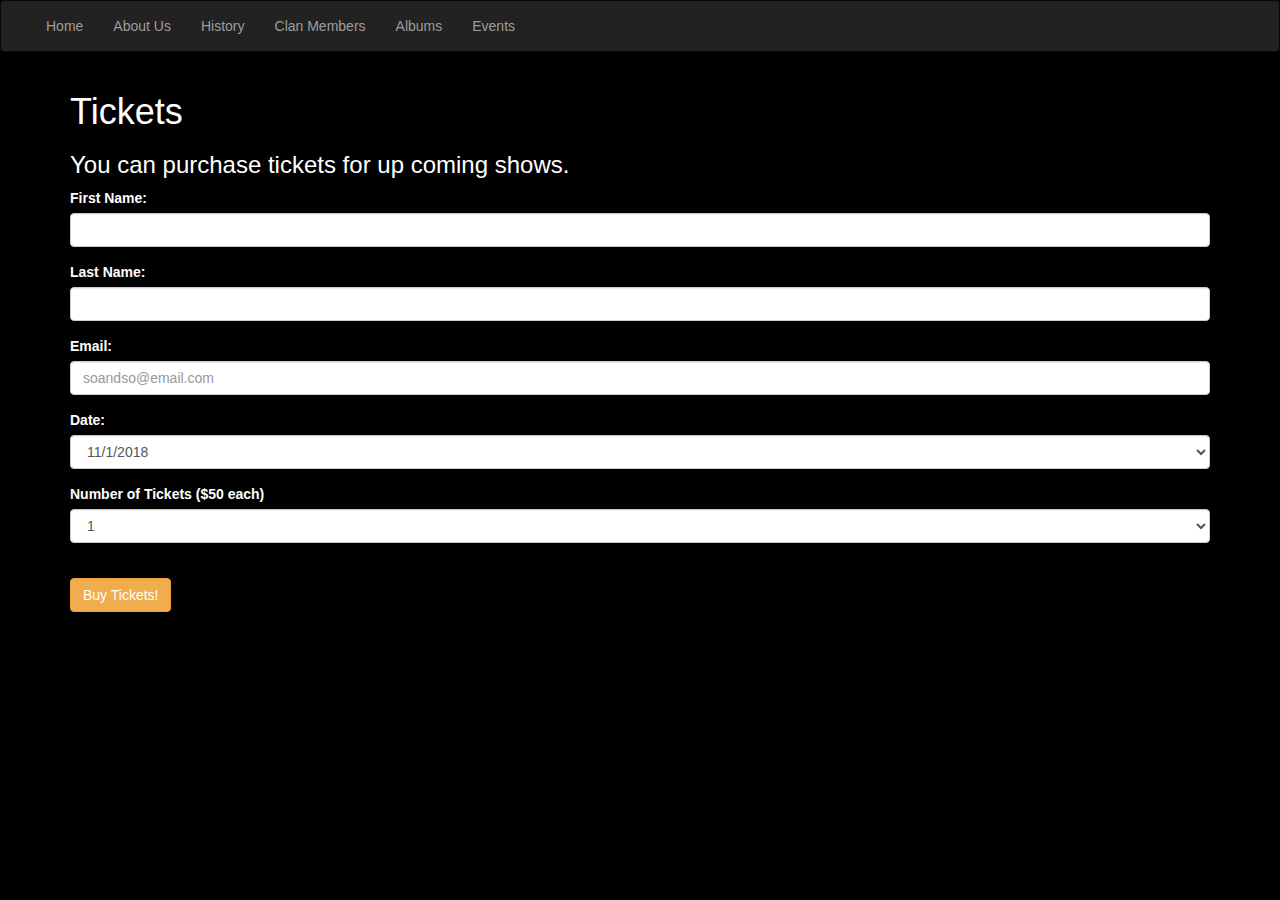
<file: midterm/tickets.html>
<!DOCTYPE html>
<html>
<head>
	<meta charset="utf-8">
	<meta name="viewport" content="width=device-width, initial-scale=1">
	<title>Tickets</title>

	<link rel="stylesheet" href="https://maxcdn.bootstrapcdn.com/bootstrap/3.3.7/css/bootstrap.min.css">

	<!-- jQuery library -->
	<script src="https://ajax.googleapis.com/ajax/libs/jquery/3.3.1/jquery.min.js"></script>

	<!-- Latest compiled JavaScript -->
	<script src="https://maxcdn.bootstrapcdn.com/bootstrap/3.3.7/js/bootstrap.min.js"></script>

	<link rel="stylesheet" type="text/css" href="css/background.css">
</head>
<body>

	<header>

		<nav class="navbar navbar-inverse">
  			<div class="container-fluid">
    			<div class="navbar-header">
      				<button type="button" class="navbar-toggle collapsed" data-toggle="collapse" data-target="#bs-example-navbar-collapse-1">
        			<span class="sr-only">Toggle navigation</span>
        			<span class="icon-bar"></span>
        			<span class="icon-bar"></span>
        			<span class="icon-bar"></span>
      				</button>
      
    			</div>

    			<div class="collapse navbar-collapse" id="bs-example-navbar-collapse-1">
      				<ul class="nav navbar-nav">
        				<li ><a href="index.html">Home <span class="sr-only">(current)</span></a></li>
        				<li><a href="about.html">About Us</a></li>
        				<li><a href="history.html">History</a></li>
						<li><a href="members.html">Clan Members</a></li>
						<li><a href="albums.html">Albums</a></li>
						<li><a href="events.html">Events</a></li>
        
      				</ul>
	    		</div>
	  		</div>
		</nav>
		
	</header>

	<main class="container " id="replace">

		<h1>Tickets</h1>
		<h3>You can purchase tickets for up coming shows.</h3>


		<div >
			<form id="tickets">
				<div class="form-group">
					<label for="fname">First Name:</label>
					<input type="text" name="fname" class="form-control">
				</div>
				<div class="form-group">
					<label for="lname">Last Name:</label>
					<input type="text" name="lname" class="form-control">
				</div>
				<div class="form-group">
					<label for="email">Email:</label>
					<input type="email" name="email" class="form-control" placeholder="soandso@email.com">
					
				</div>
				<div class="form-group">
					<label for="date">Date:</label>
					<select class="form-control" name="date">
						<option value="1">11/1/2018</option>
						<option value="2">12/8/2018</option>
						<option value="3">12/9/2018</option>
						<option value="4">12/10/2018</option>
						<option value="5">12/11/2018</option>

					</select>
				</div>

				<div class="form-group">
					<label for="num">Number of Tickets ($50 each)</label>
					<select class="form-control" name="num">
						<option value="1">1</option>
						<option value="2">2</option>
						<option value="3">3</option>
						<option value="4">4</option>
						<option value="5">5</option>
						<option value="6">6</option>
						<option value="7">7</option>
						<option value="8">8</option>
						<option value="9">9</option>
						<option value="10">10</option>
					</select>
					
				</div>

				<br>

				
			</form>

			<button type="submit" class="btn btn-warning" onclick="buyTickets()">Buy Tickets!</button>
		</div>
		
	</main>

	<footer>
		
	</footer>

	<script type="text/javascript" src="js/buytickets.js"></script>

</body>
</html>
</file>
<file: midterm/css/background.css>
body{
			background-color: black;
		}

main{
			color: white;
		}
</file>
